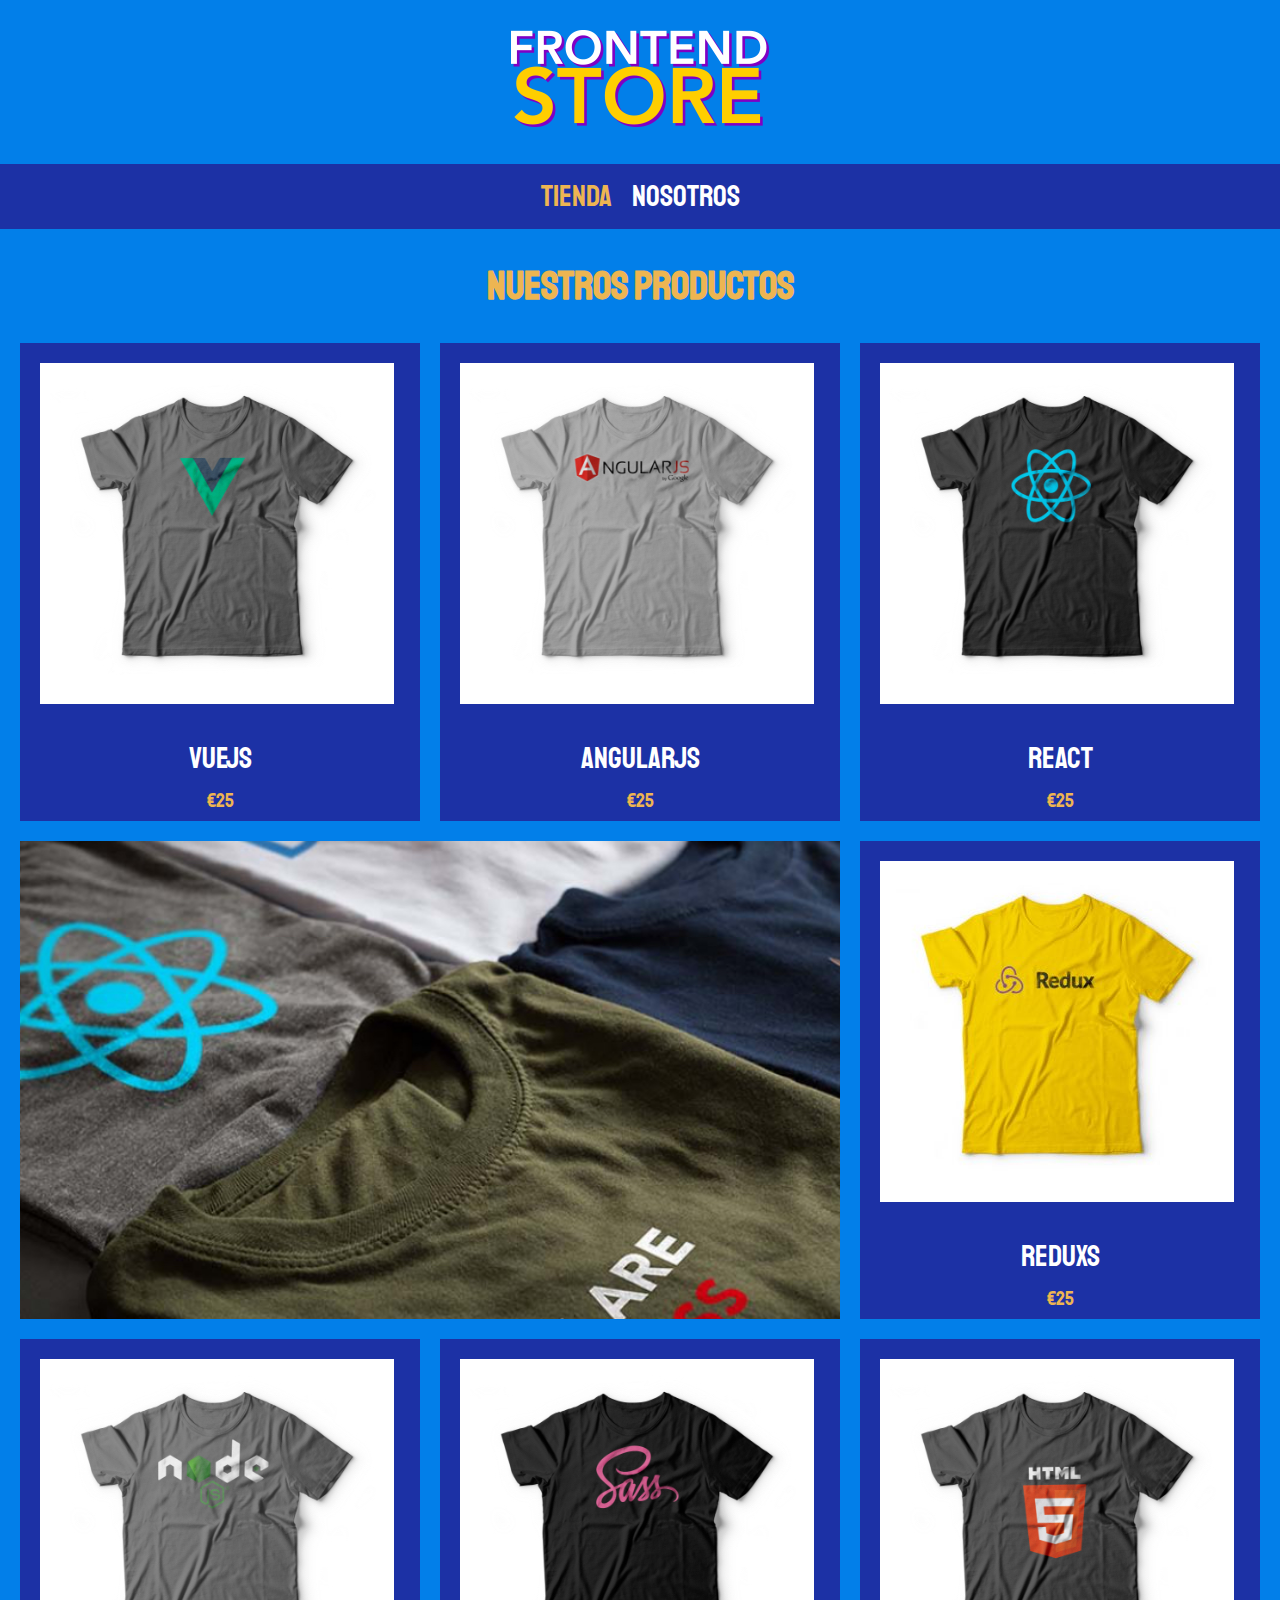
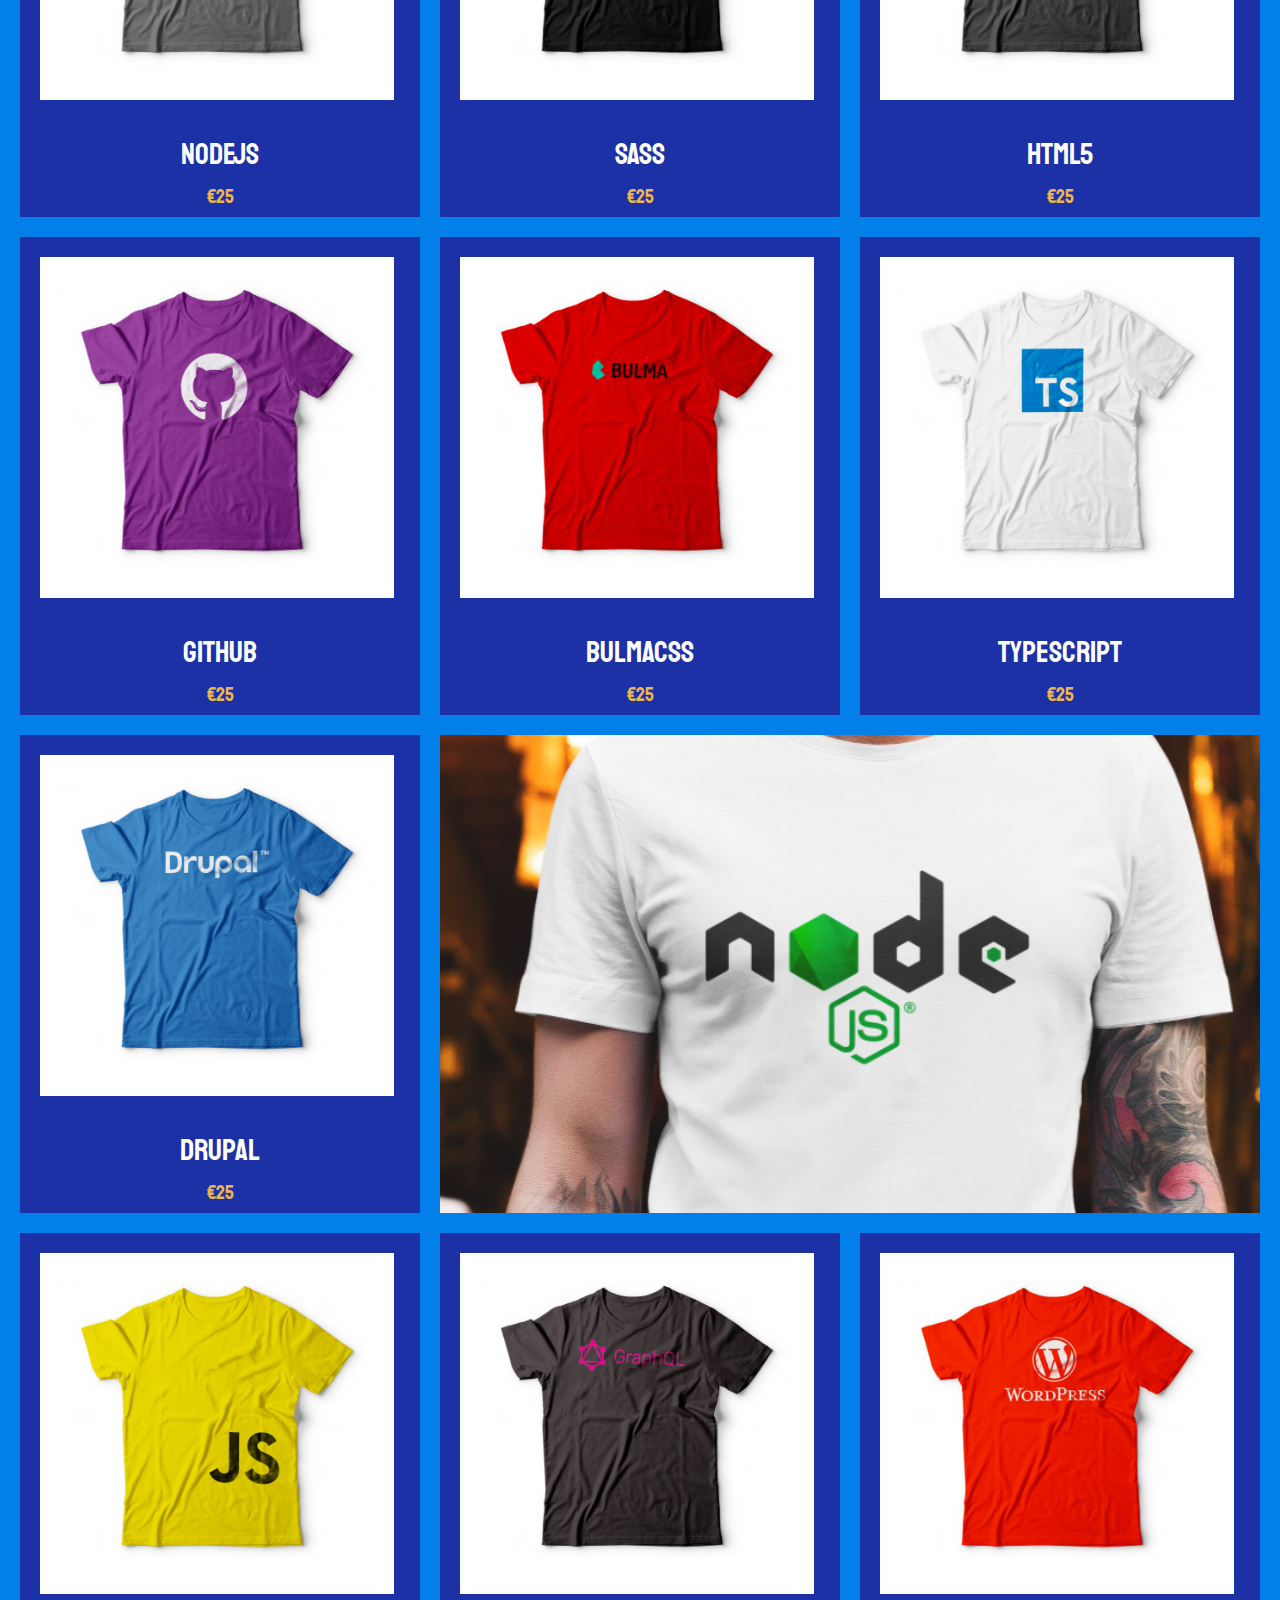
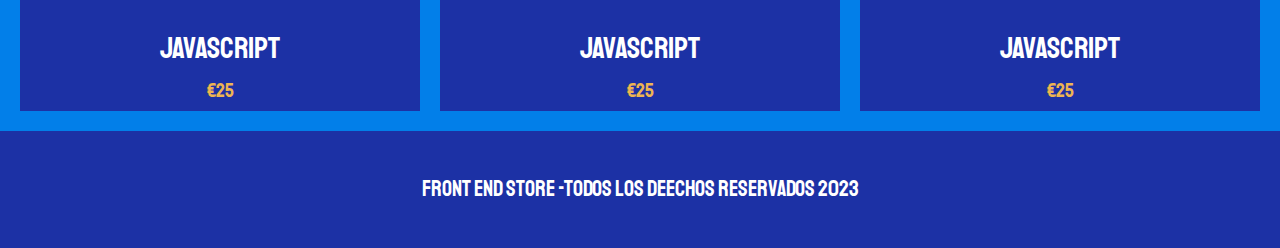
<file: index.html>
<!DOCTYPE html>
<html lang="en">

<head>
    <meta charset="UTF-8">
    <meta http-equiv="X-UA-Compatible" content="IE=edge">
    <meta name="viewport" content="width=device-width, initial-scale=1.0">
    <title>FrontEnd Store</title>
    <link rel="stylesheet" href="styles/normalize.css">
    <link href="https://fonts.googleapis.com/css2?family=Staatliches&display=swap" rel="stylesheet">
    <link rel="stylesheet" href="styles/main.css">
</head>

<body>
    <header class="header">
        <a href="index.html">
            <img class="header__logo" src="./images/logo.png" alt="logotipo">
        </a>

    </header>
    <nav class="nav">
        <a class="nav__link nav__link--active" href="index.html">Tienda</a>
        <a class="nav__link" href="aboutus.html">Nosotros</a>
    </nav>
    <main>
        <h1>Nuestros Productos</h1>
        <div class="grid">
            <div class="product">
                <a href="product.html">
                    <img class="product__img" src="./images/1.jpg" alt="imagen camisa">
                    <div class="product__information">
                        <p class="product__name">VueJs</p>
                        <p class="product__price">€25</p>
                    </div>
                </a>
            </div><!--produc-->
            <div class="product">
                <a href="product.html">
                    <img class="product__img" src="./images/2.jpg" alt="imagen camisa">
                    <div class="product__information">
                        <p class="product__name">AngularJs</p>
                        <p class="product__price">€25</p>
                    </div>
                </a>
            </div><!--produc-->
            <div class="product">
                <a href="product.html">
                    <img class="product__img" src="./images/3.jpg" alt="imagen camisa">
                    <div class="product__information">
                        <p class="product__name">React</p>
                        <p class="product__price">€25</p>
                    </div>
                </a>
            </div><!--produc-->
            <div class="product">
                <a href="product.html">
                    <img class="product__img" src="./images/4.jpg" alt="imagen camisa">
                    <div class="product__information">
                        <p class="product__name">Reduxs</p>
                        <p class="product__price">€25</p>
                    </div>
                </a>
            </div><!--produc-->
            <div class="product">
                <a href="product.html">
                    <img class="product__img" src="./images/5.jpg" alt="imagen camisa">
                    <div class="product__information">
                        <p class="product__name">NodeJs</p>
                        <p class="product__price">€25</p>
                    </div>
                </a>
            </div><!--produc-->
            <div class="product">
                <a href="product.html">
                    <img class="product__img" src="./images/6.jpg" alt="imagen camisa">
                    <div class="product__information">
                        <p class="product__name">Sass</p>
                        <p class="product__price">€25</p>
                    </div>
                </a>
            </div><!--produc-->
            <div class="product">
                <a href="product.html">
                    <img class="product__img" src="./images/7.jpg" alt="imagen camisa">
                    <div class="product__information">
                        <p class="product__name">HTML5</p>
                        <p class="product__price">€25</p>
                    </div>
                </a>
            </div><!--produc-->
            <div class="product">
                <a href="product.html">
                    <img class="product__img" src="./images/8.jpg" alt="imagen camisa">
                    <div class="product__information">
                        <p class="product__name">Github</p>
                        <p class="product__price">€25</p>
                    </div>
                </a>
            </div><!--produc-->
            <div class="product">
                <a href="product.html">
                    <img class="product__img" src="./images/9.jpg" alt="imagen camisa">
                    <div class="product__information">
                        <p class="product__name">BulmaCss</p>
                        <p class="product__price">€25</p>
                    </div>
                </a>
            </div><!--produc-->
            <div class="product">
                <a href="product.html">
                    <img class="product__img" src="./images/10.jpg" alt="imagen camisa">
                    <div class="product__information">
                        <p class="product__name">TypeScript</p>
                        <p class="product__price">€25</p>
                    </div>
                </a>
            </div><!--produc-->
            <div class="product">
                <a href="product.html">
                    <img class="product__img" src="./images/11.jpg" alt="imagen camisa">
                    <div class="product__information">
                        <p class="product__name">Drupal</p>
                        <p class="product__price">€25</p>
                    </div>
                </a>
            </div><!--produc-->
            <div class="product">
                <a href="product.html">
                    <img class="product__img" src="./images/12.jpg" alt="imagen camisa">
                    <div class="product__information">
                        <p class="product__name">JavaScript</p>
                        <p class="product__price">€25</p>
                    </div>
                </a>
            </div><!--produc-->
            <div class="product">
                <a href="product.html">
                    <img class="product__img" src="./images/13.jpg" alt="imagen camisa">
                    <div class="product__information">
                        <p class="product__name">JavaScript</p>
                        <p class="product__price">€25</p>
                    </div>
                </a>
            </div><!--produc-->
            <div class="product">
                <a href="product.html">
                    <img class="product__img" src="./images/14.jpg" alt="imagen camisa">
                    <div class="product__information">
                        <p class="product__name">JavaScript</p>
                        <p class="product__price">€25</p>
                    </div>
                </a>

            </div><!--produc-->
            <div class="illustrative illustrative--shirt"></div>
            <div class="illustrative illustrative--node"></div>
        </div>
    </main>
    <footer class="footer">
        <p class="footer__text">Front End Store -Todos los deechos Reservados 2023</p>
    </footer>
</body>

</html>
</file>
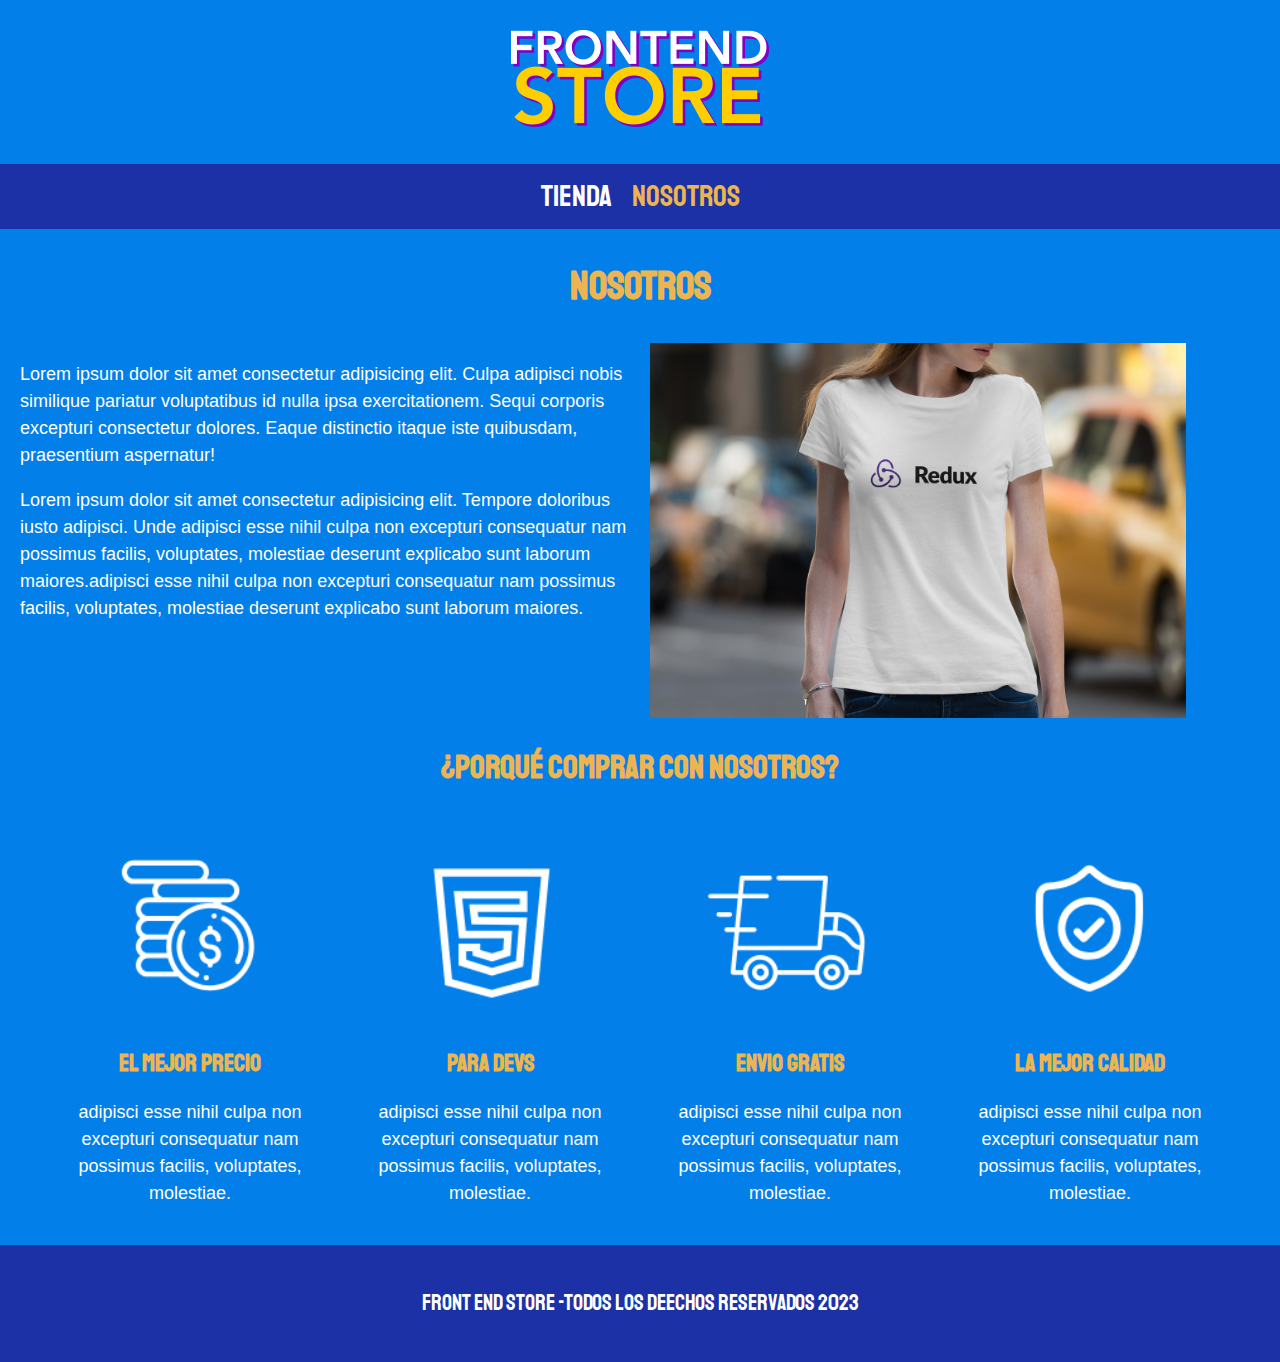
<file: aboutus.html>
<!DOCTYPE html>
<html lang="en">

<head>
    <meta charset="UTF-8">
    <meta http-equiv="X-UA-Compatible" content="IE=edge">
    <meta name="viewport" content="width=device-width, initial-scale=1.0">
    <title>FrontEnd Store</title>
    <link rel="stylesheet" href="styles/normalize.css">
    <link href="https://fonts.googleapis.com/css2?family=Staatliches&display=swap" rel="stylesheet">
    <link rel="stylesheet" href="styles/main.css">
</head>

<body>
    <header class="header">
        <a href="index.html">
            <img class="header__logo" src="./images/logo.png" alt="logotipo">
        </a>

    </header>
    <nav class="nav">
        <a class="nav__link " href="index.html">Tienda</a>
        <a class="nav__link nav__link--active" href="aboutus.html">Nosotros</a>
    </nav>
    <main>
        <h1>Nosotros</h1>
        <div class="aboutUs">
            <div class="aboutUS__content">
                <p>Lorem ipsum dolor sit amet consectetur adipisicing elit. Culpa adipisci nobis similique pariatur
                    voluptatibus
                    id nulla ipsa exercitationem. Sequi corporis excepturi consectetur dolores. Eaque distinctio itaque
                    iste
                    quibusdam, praesentium aspernatur!</p>
                <p>Lorem ipsum dolor sit amet consectetur adipisicing elit. Tempore doloribus iusto adipisci. Unde
                    adipisci esse nihil culpa non excepturi consequatur nam possimus facilis, voluptates, molestiae
                    deserunt explicabo sunt laborum maiores.adipisci esse nihil culpa non excepturi consequatur nam
                    possimus facilis, voluptates, molestiae
                    deserunt explicabo sunt laborum maiores.</p>
            </div>
            <img class="aboutUs__img" src="./images/nosotros.jpg" alt="imagen nosotros">

        </div>

    </main>
    <section class="container buy">
        <h2 class="buy__title">¿Porqué Comprar con nosotros?</h2>
        <div class="blocks">
            <div class="block">
                <img class="block__img" src="./images/icono_1.png" alt="porque comprar">
                <h3 class="block__title">El mejor precio</h3>
                <p>adipisci esse nihil culpa non excepturi consequatur nam
                    possimus facilis, voluptates, molestiae.</p>
            </div><!--block-->
            <div class="block">
                <img class="block__img" src="./images/icono_2.png" alt="porque comprar">
                <h3 class="block__title">Para devs</h3>
                <p>adipisci esse nihil culpa non excepturi consequatur nam
                    possimus facilis, voluptates, molestiae.</p>
            </div><!--block-->
            <div class="block">
                <img class="block__img" src="./images/icono_3.png" alt="porque comprar">
                <h3 class="block__title">Envio gratis</h3>
                <p>adipisci esse nihil culpa non excepturi consequatur nam
                    possimus facilis, voluptates, molestiae.</p>
            </div><!--block-->
            <div class="block">
                <img class="block__img" src="./images/icono_4.png" alt="porque comprar">
                <h3 class="block__title">la mejor calidad</h3>
                <p>adipisci esse nihil culpa non excepturi consequatur nam
                    possimus facilis, voluptates, molestiae.</p>
            </div><!--block-->
        </div>

    </section>
    <footer class="footer">
        <p class="footer__text">Front End Store -Todos los deechos Reservados 2023</p>
    </footer>
</body>

</html>
</file>
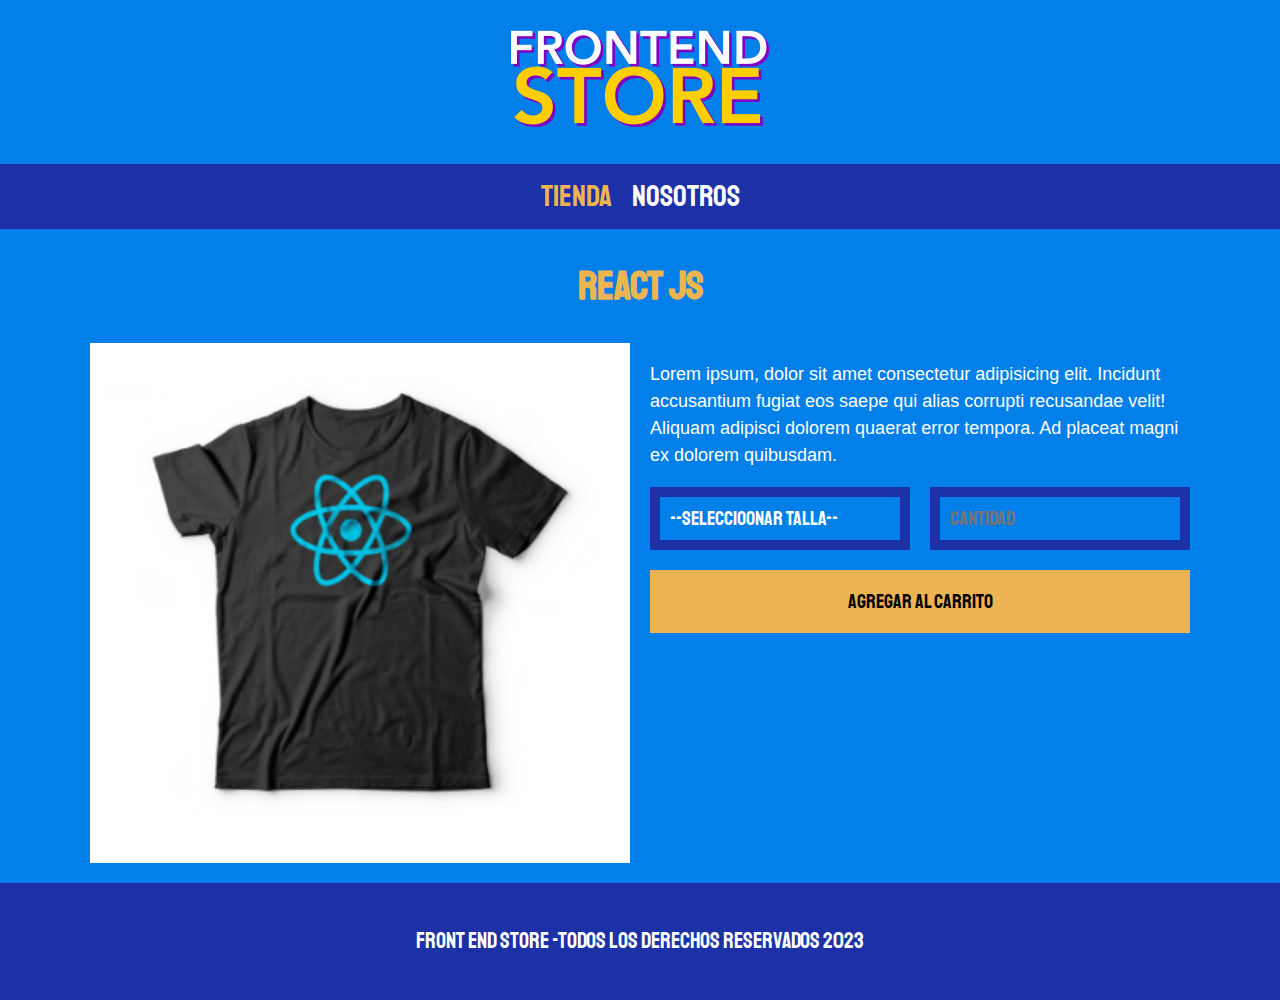
<file: product.html>
<!DOCTYPE html>
<html lang="en">

<head>
    <meta charset="UTF-8">
    <meta http-equiv="X-UA-Compatible" content="IE=edge">
    <meta name="viewport" content="width=device-width, initial-scale=1.0">
    <title>FrontEnd Store</title>
    <link rel="stylesheet" href="styles/normalize.css">
    <link href="https://fonts.googleapis.com/css2?family=Staatliches&display=swap" rel="stylesheet">
    <link rel="stylesheet" href="styles/main.css">
</head>

<body>
    <header class="header">
        <a href="index.html">
            <img class="header__logo" src="./images/logo.png" alt="logotipo">
        </a>

    </header>

    <nav class=" nav">
        <a class="nav__link nav__link--active" href="index.html">Tienda</a>
        <a class="nav__link" href="aboutus.html">Nosotros</a>
    </nav>
    <main class="container">
        <h1>React Js</h1>
        <div class="shirt">
            <img class="shirt__img" src="./images/3.jpg" alt="">
            <div class="shith__content">
                <p>Lorem ipsum, dolor sit amet consectetur adipisicing elit. Incidunt accusantium fugiat eos saepe qui
                    alias corrupti recusandae velit! Aliquam adipisci dolorem quaerat error tempora. Ad placeat magni ex
                    dolorem quibusdam.</p>
                <form class="form" action="">
                    <select class="form__fill" name="" id="">
                        <option disabled selected value="">--Seleccioonar Talla--</option>
                        <option value="">Chica</option>
                        <option value="">Mediana</option>
                        <option value="">Grande</option>
                    </select>
                    <input class="form__fill" type="number" placeholder="Cantidad" min="1">
                    <input class="form__submit" type="submit" value="Agregar al Carrito">
                </form>
            </div>
        </div>

    </main>
    <footer class="footer">
        <p class="footer__text">Front End Store -Todos los derechos Reservados 2023</p>
    </footer>
</body>

</html>
</file>
<file: styles/main.css>
:root {
    --primario: #027fe9;
    --primarioOscuro: #1c31a5;
    --secundario: #edb552;
    --secundarioOscuro: #f0971c;
    --blanco: #fff;
    --negro: #000;
    --fuentePrincipal: 'Staatliches', cursive;
}

html {
    box-sizing: border-box;
    font-size: 62.5%;
}

*,
*:before,
*:after {
    box-sizing: inherit;

}

/**Globales**/
body {
    background-color: var(--primario);
    font-size: 1.6rem;
    line-height: 1.5;
}

p {
    font-size: 1.8rem;
    font-family: Arial, Helvetica, sans-serif;
    color: var(--blanco);
}

a {
    text-decoration: none;
}

img {
    max-width: 100%;
}

.container {
    max-width: 120rem;
    margin: 0 auto;
}

h1,
h2,
h3 {
    text-align: center;
    color: var(--secundario);
    font-family: var(--fuentePrincipal);
}

h1 {
    font-size: 4rem;
}

h2 {
    font-size: 3.2rem;
}

h3 {
    font-size: 2.4rem;
}

/**Header**/
.header {
    display: flex;
    justify-content: center;
}

.header__logo {
    margin: 3rem 0;
}

/**Footer**/
.footer {
    background-color: var(--primarioOscuro);
    padding: 1rem 0;
    padding: 2rem;
    margin-top: 2rem;
}

.footer__text {
    font-family: var(--fuentePrincipal);
    text-align: center;
    font-size: 2.2rem;
}

/**Navegacion**/
.nav {
    background-color: var(--primarioOscuro);
    padding: 1rem 0;
    display: flex;
    justify-content: center;
    gap: 2rem;
}

.nav__link {
    font-family: var(--fuentePrincipal);
    color: var(--blanco);
    font-size: 3rem;
}

.nav__link--active,
.nav__link:hover {
    color: var(--secundario);
}

/**Grid*/
.grid {
    display: grid;
    grid-template-columns: repeat(2, 1fr);
    gap: 2rem;
    margin: 0 2rem;
}

@media(min-width: 768px) {
    .grid {
        grid-template-columns: repeat(3, 1fr);
    }
}

/**Prodcutos**/
.product {
    background-color: var(--primarioOscuro);

}

.product__img {
    padding: 2rem;
}

.product__information {}

.product__name {
    font-size: 3rem;
}

.product__price {
    font-size: 2rem;

    color: var(--secundario);
}

.product__name,
.product__price {
    font-family: var(--fuentePrincipal);
    margin: 0.5rem 0;
    text-align: center;

}

/*grafico*/
.illustrative {
    background-repeat: no-repeat;
    background-size: cover;
    grid-column: 1/3;
}

.illustrative--shirt {
    grid-row: 2/3;
    background-image: url(../images/grafico1.jpg);

}

.illustrative--node {
    background-image: url(../images/grafico2.jpg);
    grid-row: 8/9;
}


@media(min-width:768px) {
    .illustrative--node {
        grid-row: 5/6;
        grid-column: 2/4;
    }
}

/*Nosotros*/
.aboutUs {
    display: grid;
    grid-template-rows: repeat(2, auto);
    margin: auto 2rem;

}

@media(min-width:768px) {
    .aboutUs {
        grid-template-columns: repeat(2, 1fr);
        column-gap: 2rem;
    }
}

.aboutUs__img {
    grid-row: 1/2;
}



@media(min-width: 768px) {
    .aboutUs__img {
        grid-column: 2/3;
    }
}

/*Blocks*/
.blocks {
    display: grid;
    grid-template-columns: repeat(2, 1fr);
    gap: 2rem;
    margin: auto 1rem;
}

@media(min-width: 768px) {
    .blocks {
        grid-template-columns: repeat(4, 1fr);
    }
}

.block {
    text-align: center;
}

.block__img {
    width: 100%;
}

.block__title {
    margin: 0;
}

/*Product Page*/
@media(min-width:768px) {
    .shirt {
        display: grid;
        grid-template-columns: repeat(2, 1fr);
        column-gap: 2rem;
        margin: 0 5rem;
    }
}

.shirt__img {
    width: 100%;

}

.form {
    display: grid;
    grid-template-columns: repeat(2, 1fr);
    gap: 2rem;
}

.form__fill {

    border: 1rem solid var(--primarioOscuro);
    background-color: transparent;
    color: var(--blanco);
    font-size: 2rem;
    font-family: var(--fuentePrincipal);
    padding: 1rem;
    appearance: none;
}



.form__submit {
    background-color: var(--secundario);
    border: none;
    font-size: 2rem;
    font-family: var(--fuentePrincipal);
    padding: 2rem;
    transition: background-color .3s ease;
    grid-column: 1/3;
}

.form__submit:hover {
    cursor: pointer;
    background-color: var(--secundarioOscuro);
}
</file>
